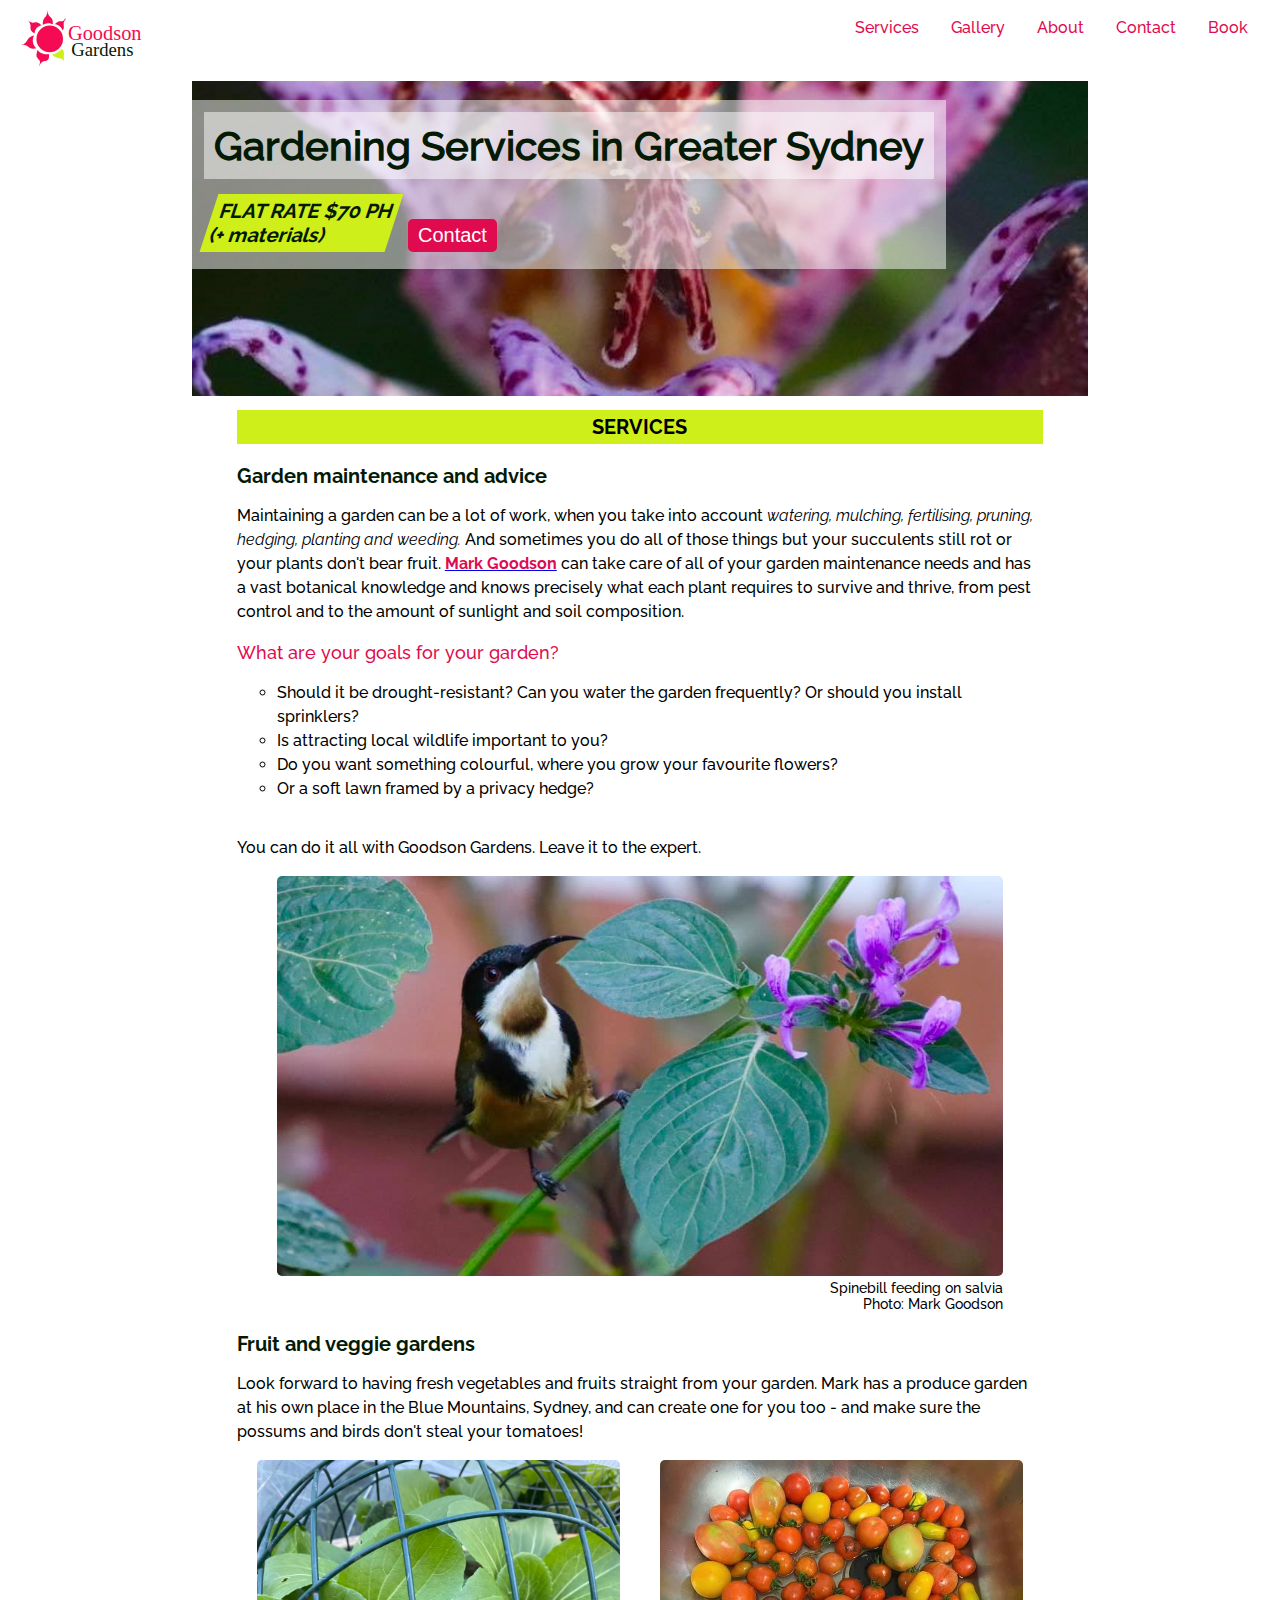
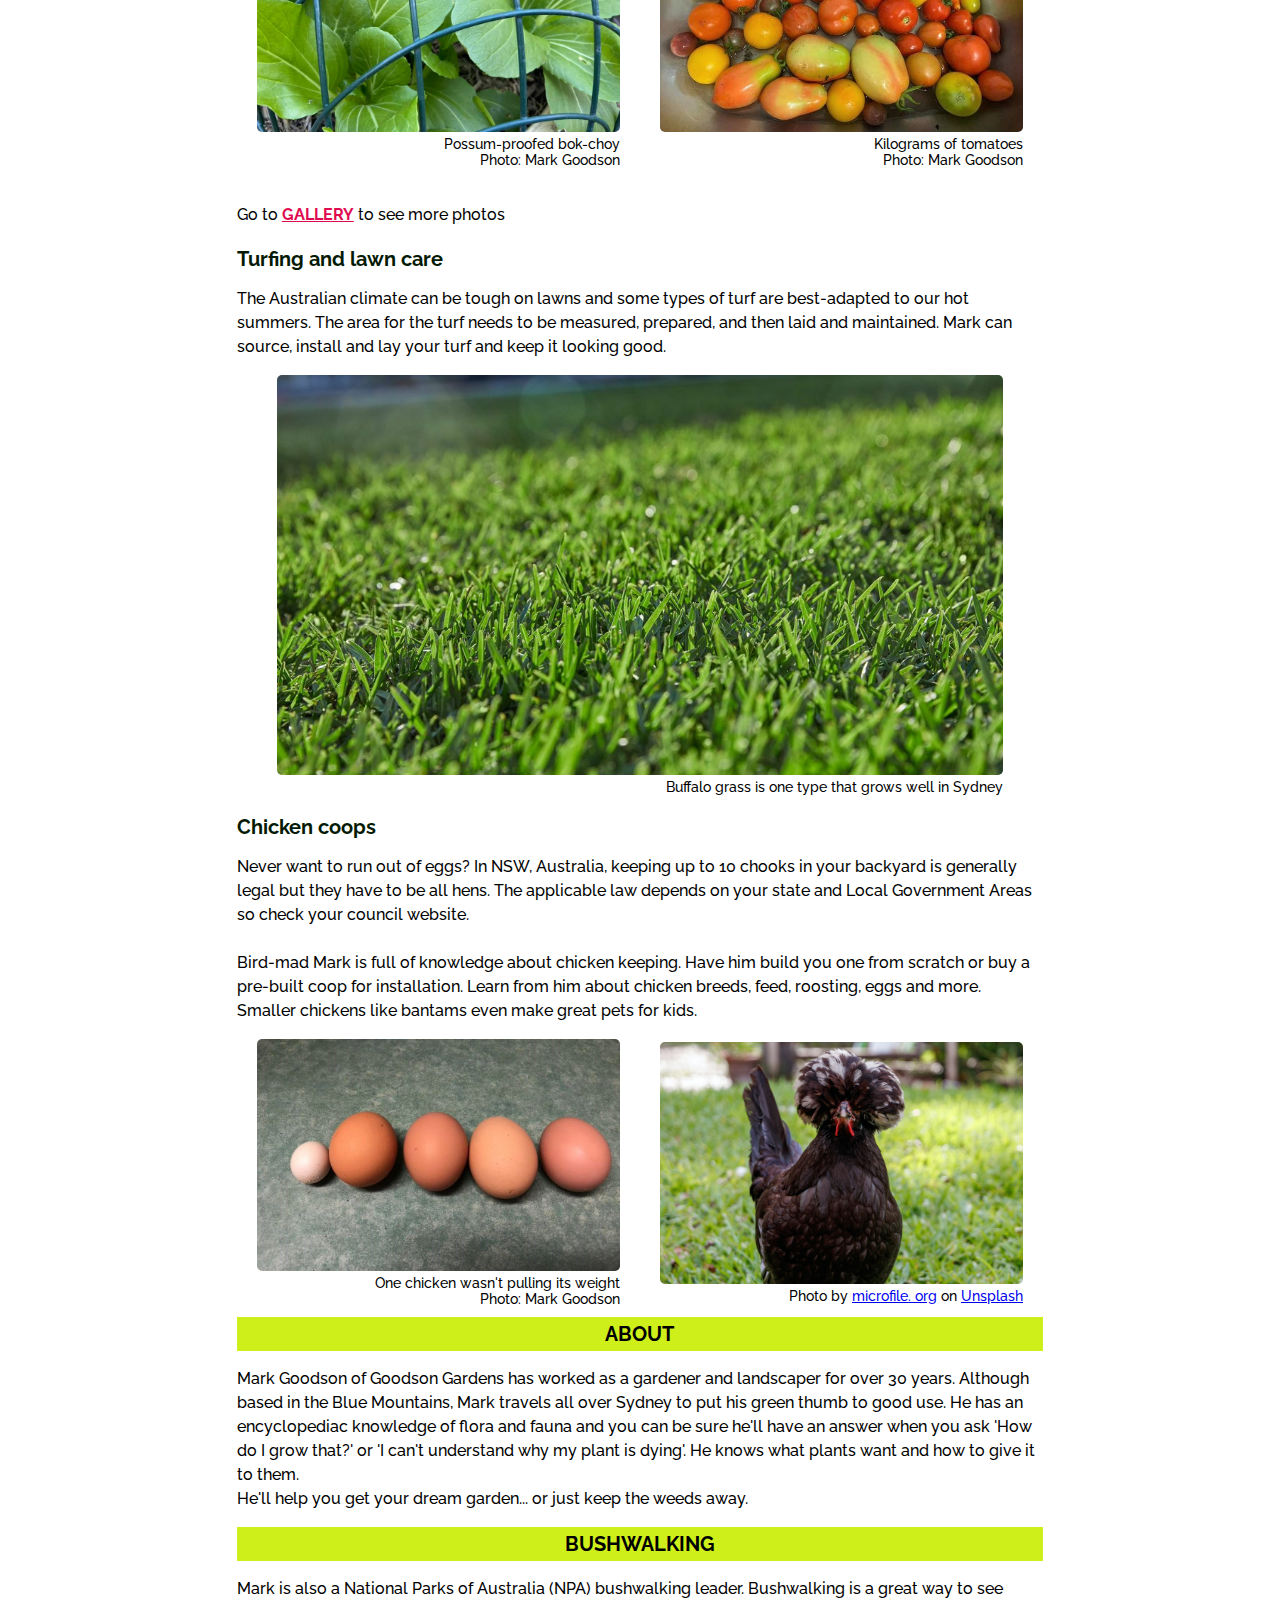
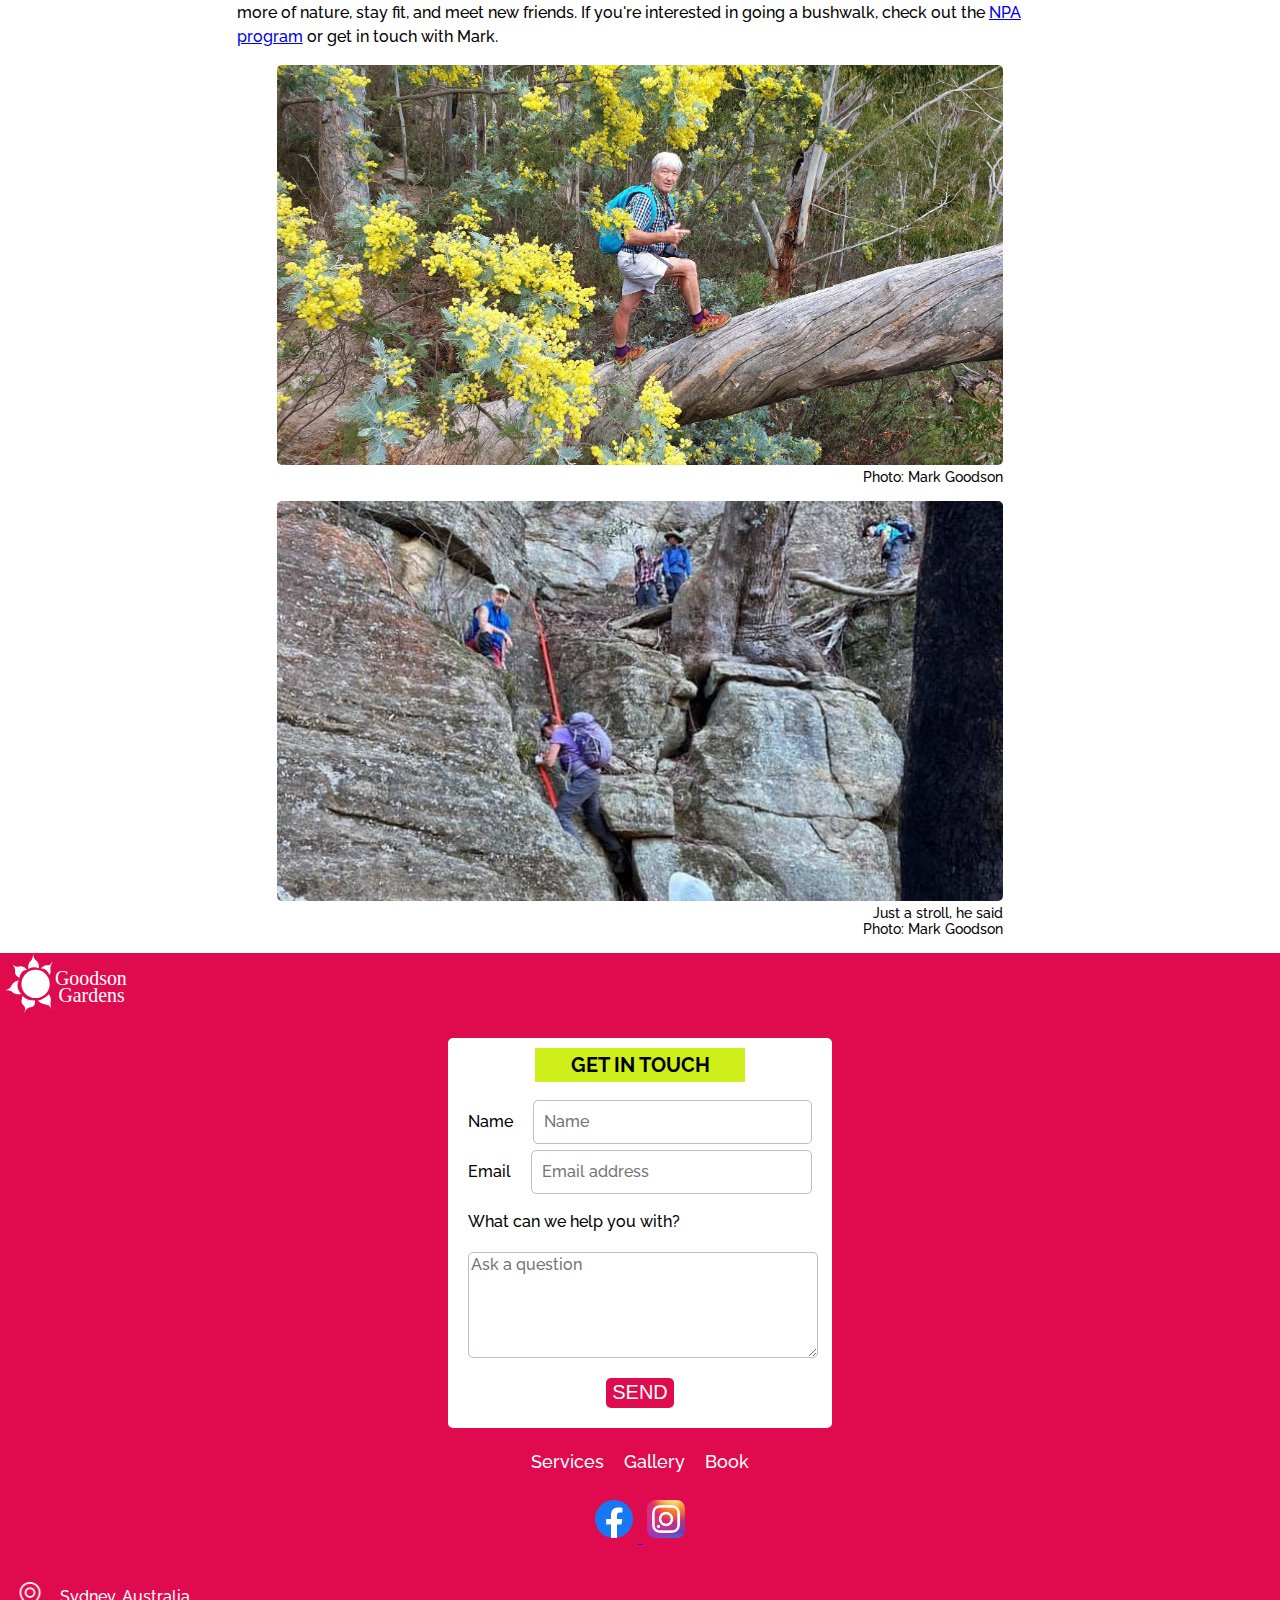
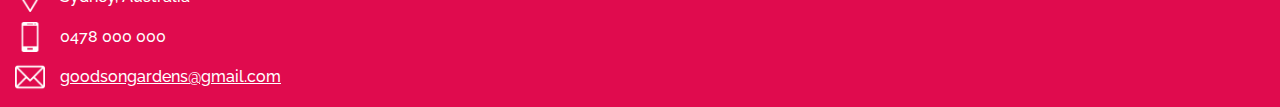
<file: index.html>
<!DOCTYPE html>
<html lang="en">

<head>
  <meta charset="UTF-8" />
  <meta name="viewport" content="width=device-width, initial-scale=1.0" />

  <!-- Stylesheet -->
  <link rel="stylesheet" href="./styles.css" />
  <title>Goodson Gardens - Mark Goodson</title>

  <!-- Script -->
  <script src="./index.js" defer></script>

  <!-- -- jQuery -- -->
  <script src="https://code.jquery.com/jquery-3.6.0.slim.min.js"
    integrity="sha256-u7e5khyithlIdTpu22PHhENmPcRdFiHRjhAuHcs05RI=" crossorigin="anonymous"></script>
</head>

<body>
  <nav class="navbar">
    <a class="nav-brand-link" href="./index.html">
      <img src="./assets/logo/logo.svg" alt="Goodson Gardens logo - pink waratah flower" class="logo" />
    </a>
    <div class="navbar-desktop">
      <ul class="navbar-list">
        <li class="nav-item">
          <a class="nav-link" href="#services">Services</a>
        </li>
        <li class="nav-item">
          <a class="nav-link" href="./gallery/gallery.html">Gallery</a>
        </li>
        <li class="nav-item">
          <a class="nav-link" href="#about">About</a>
        </li>
        <li class="nav-item">
          <a class="nav-link" href="#contact">Contact</a>
        </li>
        <li class="nav-item">
          <!-- Calendly link widget begin -->
          <link href="https://assets.calendly.com/assets/external/widget.css" rel="stylesheet">
          <script src="https://assets.calendly.com/assets/external/widget.js" type="text/javascript" async></script>
          <a href="" class="nav-link"
            onclick="Calendly.initPopupWidget({url: 'https://calendly.com/ameliagoodson'});return false;">Book</a>
          <!-- Calendly link widget end -->
        </li>
      </ul>
    </div>
    <button class="btn-hamburger">
      <img class="img-hamburger" src="./assets/hamburger-icon-pink.svg" alt="navigation icon">
    </button>
    <div class="navbar-hidden hide">
      <ul class="navbar-list">
        <li class="nav-item">
          <a class="nav-link" href="#services">Services</a>
        </li>
        <li class="nav-item">
          <a class="nav-link" href="./gallery/gallery.html">Gallery</a>
        </li>
        <li class="nav-item">
          <a class="nav-link" href="#about">About</a>
        </li>
        <li class="nav-item">
          <a class="nav-link" href="#contact">Contact</a>
        </li>
        <li class="nav-item">
          <!-- Calendly link widget begin -->
          <link href="https://assets.calendly.com/assets/external/widget.css" rel="stylesheet">
          <script src="https://assets.calendly.com/assets/external/widget.js" type="text/javascript" async></script>
          <a href="" class="nav-link"
            onclick="Calendly.initPopupWidget({url: 'https://calendly.com/ameliagoodson'});return false;">Book</a>
          <!-- Calendly link widget end -->
        </li>
      </ul>
    </div>

  </nav>
  <div class="page-container">
    <section class="jumbotron">
      <div class="jumbotron-img-div">
        <img src="./assets/gallery/carousel/toadflax.jpg" alt="purple toadflax flower" class="jumbotron-img">
        <div class="cta-div">
          <h1 class="cta-title">Gardening Services in Greater Sydney</h1>
          <div class="price-div">
            <h2 class="cta-price">FLAT RATE $70 PH<br>(+ materials)</h2>
          </div>
          <a href="#contact"><button class="cta-btn">Contact</button></a>
        </div>
      </div>
    </section>
    <button class="btn-top">
      <img class="img-icon-up" src="./assets/back-to-top.png" alt="Up arrow">
      <h3>TOP</h3>
    </button>
    <div class="content-container">
      <!-- MAIN CONTENT -->
      <main>
        <div class="services-section" id="services">
          <h2 class="section-header">SERVICES</h2>
          <section class="services-section">
            <h3 class="services-heading">Garden maintenance and advice</h3>
            <p class="services-text">Maintaining a garden can be a lot of work, when you take into account <span
                class="italics">watering,
                mulching,
                fertilising, pruning, hedging,
                planting and weeding.</span> And sometimes you do all of those things but your succulents still rot or
              your
              plants don't bear
              fruit. <a href="#about"><span class="highlight-pink">Mark Goodson</span></a> can take care of all of your
              garden
              maintenance
              needs and has a vast botanical knowledge
              and knows precisely
              what each plant requires to survive and thrive, from pest control and to the amount of sunlight and
              soil composition.
            </p>
          </section>
          <section class="services-section">
            <h3 class="services-subheading">What are your goals for your garden?
            </h3>
            <ul class="list-goals">
              <li class="list-item">Should it be drought-resistant? Can you water the garden frequently? Or
                should you install sprinklers?</li>
              <li class="list-item">Is attracting local wildlife important to you?
              </li>
              <li class="list-item">Do you want something colourful, where you grow your favourite flowers?</li>
              <li class="list-item">Or a soft lawn framed by a privacy hedge?</li>
            </ul><br>
            <p>You can do it all with Goodson Gardens. Leave it to the expert.</p>
            <figure>
              <img class="img-services" src="./assets/gallery/spinebill-salvia.jpg" alt="spinebill bird eating salvia">
              <figcaption>Spinebill feeding on salvia<br>Photo: Mark Goodson</figcaption>
            </figure>
          </section>
          <section class="services-section">
            <h3 class="services-heading">Fruit and veggie gardens</h3>
            <p class="services-text">
              Look forward to having fresh vegetables and fruits straight from your garden. Mark has a produce garden at
              his own place in the Blue Mountains, Sydney, and can create one for you too - and
              make sure the possums and birds don't steal your tomatoes! </p>
            <div class="img-div">
              <figure>
                <img src="./assets/gallery/possum-proofed-bok-choy.jpg" class="img-services"
                  alt="leafy green vegetables protected by cage">
                <figcaption>Possum-proofed bok-choy<br>Photo: Mark Goodson</figcaption>
              </figure>
              <figure>
                <img src="./assets/gallery/tomatoes.jpg" class="img-services"
                  alt="steel sink full of home grown tomatoes">
                <figcaption>Kilograms of tomatoes<br>Photo: Mark Goodson</figcaption>
              </figure>
            </div>
            <br>
            <p>Go to <span><a href="./gallery/gallery.html" class="highlight-pink">GALLERY</a></span> to see more
              photos</p>
          </section>
          <section class="services-section">
            <h3 class="services-heading">Turfing and lawn care</h3>
            <p class="services-text">
              The Australian climate can be tough on lawns and some types of turf are best-adapted to our hot summers.
              The area for the turf needs to be measured, prepared, and then laid and maintained.
              Mark can source, install and lay your turf and keep it looking good.
            </p>
            <figure>
              <img src="./assets/buffalo-grass.jpg" class="img-services" alt="close up of grassy lawn">
              <figcaption>
                Buffalo grass is one type that grows well in Sydney
              </figcaption>
            </figure>

          </section>
          <section class="services-section">
            <h3 class="services-heading">Chicken coops</h3>
            <p class="services-text">Never want to run out of eggs? In NSW, Australia, keeping up to 10 chooks in your
              backyard is generally legal but they have to be all hens. The applicable law depends on your state and
              Local Government Areas so check your council website.
              <br><br>
              Bird-mad Mark is full of knowledge about chicken
              keeping. Have
              him build you one from scratch or buy a pre-built coop for installation. Learn from him about chicken
              breeds, feed, roosting, eggs and more. Smaller chickens like bantams even make great pets for kids.
            </p>
            <div class="img-div">
              <figure>
                <img src="./assets/eggs.jpg" class="img-services" alt="Five eggs in a row, one very small">
                <figcaption>
                  One chicken wasn't pulling its weight<br>Photo: Mark Goodson
                </figcaption>
              </figure>
              <figure>
                <img src="./assets/black-chicken.jpg" class="img-services"
                  alt="black chicken with puffy feathered head">
                <figcaption>Photo by <a
                    href="https://unsplash.com/@microfile?utm_source=unsplash&utm_medium=referral&utm_content=creditCopyText">microfile.
                    org</a> on <a
                    href="https://unsplash.com/s/photos/chickens-bantams?utm_source=unsplash&utm_medium=referral&utm_content=creditCopyText">Unsplash</a>
                </figcaption>
              </figure>
            </div>
          </section>
          <section class="services-section">
            <div class="section-header" id="about">ABOUT</div>
            <div class="section-text">
              <p>Mark Goodson of Goodson Gardens has worked as a gardener and landscaper for over 30 years. Although
                based
                in
                the Blue Mountains, Mark travels all over Sydney to put his green thumb to good use. He has an
                encyclopediac knowledge of flora and fauna and you can be sure he'll have an answer when you ask 'How
                do I
                grow that?' or 'I can't understand why my plant is dying'. He knows what plants want and how to give
                it to
                them.
                <br>He'll
                help you get your dream garden... or just keep the weeds away.
              </p>
            </div>
          </section>
          <section class="services-section">
            <div class="section-header">BUSHWALKING</div>
            <p>Mark is also a National Parks of Australia (NPA) bushwalking leader. Bushwalking is a great way to see
              more
              of nature, stay fit, and meet new friends.
              If you're interested in going a
              bushwalk, check out the
              <span>
                <a href="http://bushwalk.npansw.org.au/program-listing">NPA program</a>
                or get in touch with Mark.
              </span>
            <figure>
              <img class="img-services" src="./assets/markgoodsonwattle.jpg"
                alt="Man on thick fallen tree, surrounded by wattle">
              <figcaption>Photo: Mark Goodson</figcaption>
            </figure>
            <figure>
              <img class="img-services" src="./assets/bushwalking2.jpg" alt="People climbing up large rock face">
              <figcaption>Just a stroll, he said<br>Photo: Mark Goodson</figcaption>
            </figure>
            </p>
          </section>
        </div>
      </main>
    </div>
  </div>
  <!-- Start of footer -->
  <div class="footer-container">
    <footer>
      <a class="nav-brand-link" href="./index.html">
        <img src="./assets/logo/logo-white.svg" alt="Goodson Gardens logo - white waratah flower" class="logo" />
      </a>
      <section class="contact-section" id="contact">
        <h2 class="contact-header">GET IN TOUCH</h2>
        <form action="https://formspree.io/xeqrdgyw" method="POST" class="contact-form">
          <label for="name">
            Name
            <input type="text" name="name" id="name" placeholder="Name" />
          </label>
          <label for="email">
            Email
            <input type="email" name="_replyto" id="email" placeholder="Email address" />
          </label>
          <div class="message-div">
            <label for="message">
              What can we help you with?
            </label>
            <textarea name="message" id="message" placeholder="Ask a question"></textarea>
          </div>
          <button type="submit" class="button-contact">SEND</button>
        </form>
      </section>
      <ul class="footer-links">
        <li><a href="#services">Services</a></li>
        <li><a href="./gallery/gallery.html">Gallery</a></li>
        <li>
          <!-- Calendly link widget begin -->
          <link href="https://assets.calendly.com/assets/external/widget.css" rel="stylesheet">
          <script src="https://assets.calendly.com/assets/external/widget.js" type="text/javascript" async></script>
          <a href=""
            onclick="Calendly.initPopupWidget({url: 'https://calendly.com/ameliagoodson'});return false;">Book</a>
          <!-- Calendly link widget end -->
        </li>
      </ul>
      <section class="footer-subcontent">
        <div class="social-icons">
          <a href="https://www.facebook.com/mark.natureboy6">
            <img src="./assets/gallery/facebook-logo.png" alt="Facebook logo">
          </a>
          <a href="#">
            <img src="./assets/gallery/instagram-logo.png" alt="Instagram logo">
          </a>
        </div>
        <div class="footer-contact">
          <div>
            <img src="./assets/icon-location.png" alt="Location icon">
            <p>Sydney, Australia</p>
          </div>
          <div>
            <img src="./assets/icon-phone.png" alt="Mobile phone icon">
            <p>0478 000 000</p>
          </div>
          <div>
            <img src="./assets/icon-email.png" alt="Email envelope icon">
            <a href="mailto:emailaddress@gmail.com">goodsongardens@gmail.com</a>
          </div>
        </div>
      </section>
    </footer>
  </div>
  <!-- End of footer -->

</body>

</html>
</file>
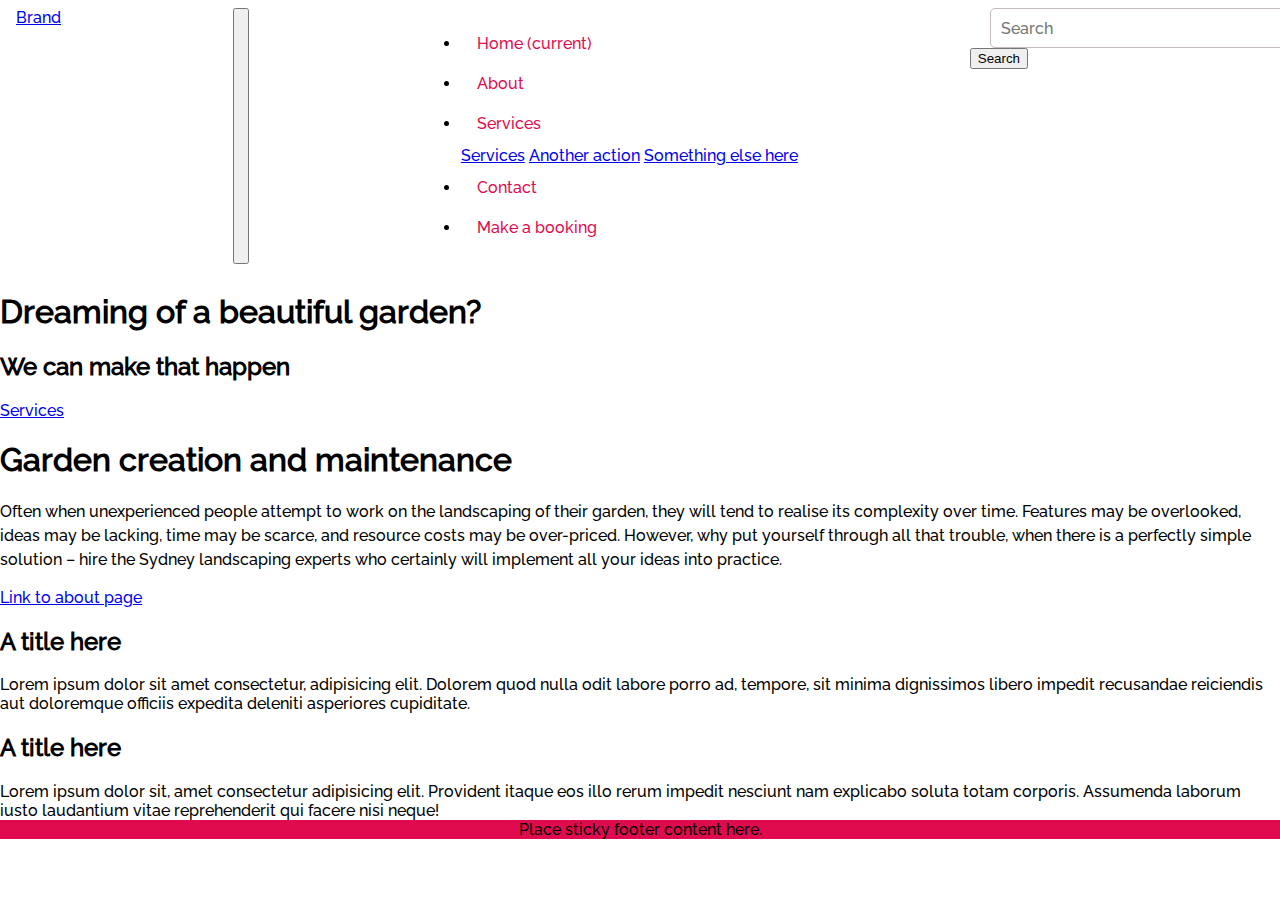
<file: views/index.html>
<!DOCTYPE html>
<html lang="en">
  <head>
    <meta charset="UTF-8" />
    <meta name="viewport" content="width=device-width, initial-scale=1.0" />
    <!-- Bootstrap -->
    <link
      rel="stylesheet"
      href="https://stackpath.bootstrapcdn.com/bootstrap/4.5.1/css/bootstrap.min.css"
      integrity="sha384-VCmXjywReHh4PwowAiWNagnWcLhlEJLA5buUprzK8rxFgeH0kww/aWY76TfkUoSX"
      crossorigin="anonymous"
    />
    <script
      src="https://code.jquery.com/jquery-3.5.1.slim.min.js"
      integrity="sha384-DfXdz2htPH0lsSSs5nCTpuj/zy4C+OGpamoFVy38MVBnE+IbbVYUew+OrCXaRkfj"
      crossorigin="anonymous"
    ></script>
    <script
      src="https://cdn.jsdelivr.net/npm/popper.js@1.16.1/dist/umd/popper.min.js"
      integrity="sha384-9/reFTGAW83EW2RDu2S0VKaIzap3H66lZH81PoYlFhbGU+6BZp6G7niu735Sk7lN"
      crossorigin="anonymous"
    ></script>
    <script
      src="https://stackpath.bootstrapcdn.com/bootstrap/4.5.1/js/bootstrap.min.js"
      integrity="sha384-XEerZL0cuoUbHE4nZReLT7nx9gQrQreJekYhJD9WNWhH8nEW+0c5qq7aIo2Wl30J"
      crossorigin="anonymous"
    ></script>
    <!-- My style sheet -->
    <link rel="stylesheet" href="/styles.css" />
    <title>Document</title>
  </head>
  <body>
    <!-- Navigation Bar -->
    <nav class="navbar navbar-expand-lg">
      <a class="navbar-brand" href="#">Brand</a>
      <button
        class="navbar-toggler"
        type="button"
        data-toggle="collapse"
        data-target="#navbarNavDropdown"
        aria-controls="navbarNavDropdown"
        aria-expanded="false"
        aria-label="Toggle navigation"
      >
        <span class="navbar-toggler-icon"></span>
      </button>
      <div class="collapse navbar-collapse" id="navbarNavDropdown">
        <ul class="navbar-nav">
          <li class="nav-item active">
            <a class="nav-link" href="#"
              >Home <span class="sr-only">(current)</span></a
            >
          </li>
          <li class="nav-item">
            <a class="nav-link" href="#">About</a>
          </li>
          <li class="nav-item dropdown">
            <a
              class="nav-link dropdown-toggle"
              href="#"
              id="navbarDropdownMenuLink"
              role="button"
              data-toggle="dropdown"
              aria-haspopup="true"
              aria-expanded="false"
            >
              Services
            </a>
            <div class="dropdown-menu" aria-labelledby="navbarDropdownMenuLink">
              <a class="dropdown-item" href="../views/Services/services.html"
                >Services</a
              >
              <a class="dropdown-item" href="../views/About/about.html"
                >Another action</a
              >
              <a class="dropdown-item" href="#">Something else here</a>
            </div>
          </li>
          <li class="nav-item">
            <a class="nav-link" href="">Contact</a>
          </li>
          <li class="nav-item">
            <a class="nav-link" href="">Make a booking</a>
          </li>
        </ul>
      </div>
      <form class="form-inline">
        <input
          class="form-control mr-sm-2"
          type="search"
          placeholder="Search"
          aria-label="Search"
        />
        <button class="btn btn-outline-success my-2 my-sm-0" type="submit">
          Search
        </button>
      </form>
    </nav>
    <!-- End of Navigation Bar -->
    <div class="jumbotron">
      <div class="jumbotron-text-container">
        <h1 class="home-title">Dreaming of a beautiful garden?</h1>
        <h2 class="home-subtitle">We can make that happen</h2>
        <a class="btn btn-home" href="./Services/services.html" role="button"
          >Services</a
        >
      </div>
    </div>

    <!-- Start of content -->
    <div class="container">
      <div class="row">
        <div class="card-home">
          <h1>Garden creation and maintenance</h1>
          <p>
            Often when unexperienced people attempt to work on the landscaping
            of their garden, they will tend to realise its complexity over time.
            Features may be overlooked, ideas may be lacking, time may be
            scarce, and resource costs may be over-priced. However, why put
            yourself through all that trouble, when there is a perfectly simple
            solution – hire the Sydney landscaping experts who certainly will
            implement all your ideas into practice.
          </p>
          <a href="./About/about.html">Link to about page</a>
        </div>
      </div>
      <div class="row">
        <div class="col col1">
          <div class="card-home">
            <h2>A title here</h2>
            Lorem ipsum dolor sit amet consectetur, adipisicing elit. Dolorem
            quod nulla odit labore porro ad, tempore, sit minima dignissimos
            libero impedit recusandae reiciendis aut doloremque officiis
            expedita deleniti asperiores cupiditate.
          </div>
        </div>
        <div class="col col2">
          <div class="card-home">
            <h2>A title here</h2>
            Lorem ipsum dolor sit, amet consectetur adipisicing elit. Provident
            itaque eos illo rerum impedit nesciunt nam explicabo soluta totam
            corporis. Assumenda laborum iusto laudantium vitae reprehenderit qui
            facere nisi neque!
          </div>
        </div>
      </div>
      <!-- </div> -->
    </div>
    <footer class="footer">
      <div class="container">
        <span class="text-muted">Place sticky footer content here.</span>
      </div>
    </footer>
  </body>
</html>
<div></div>
</file>
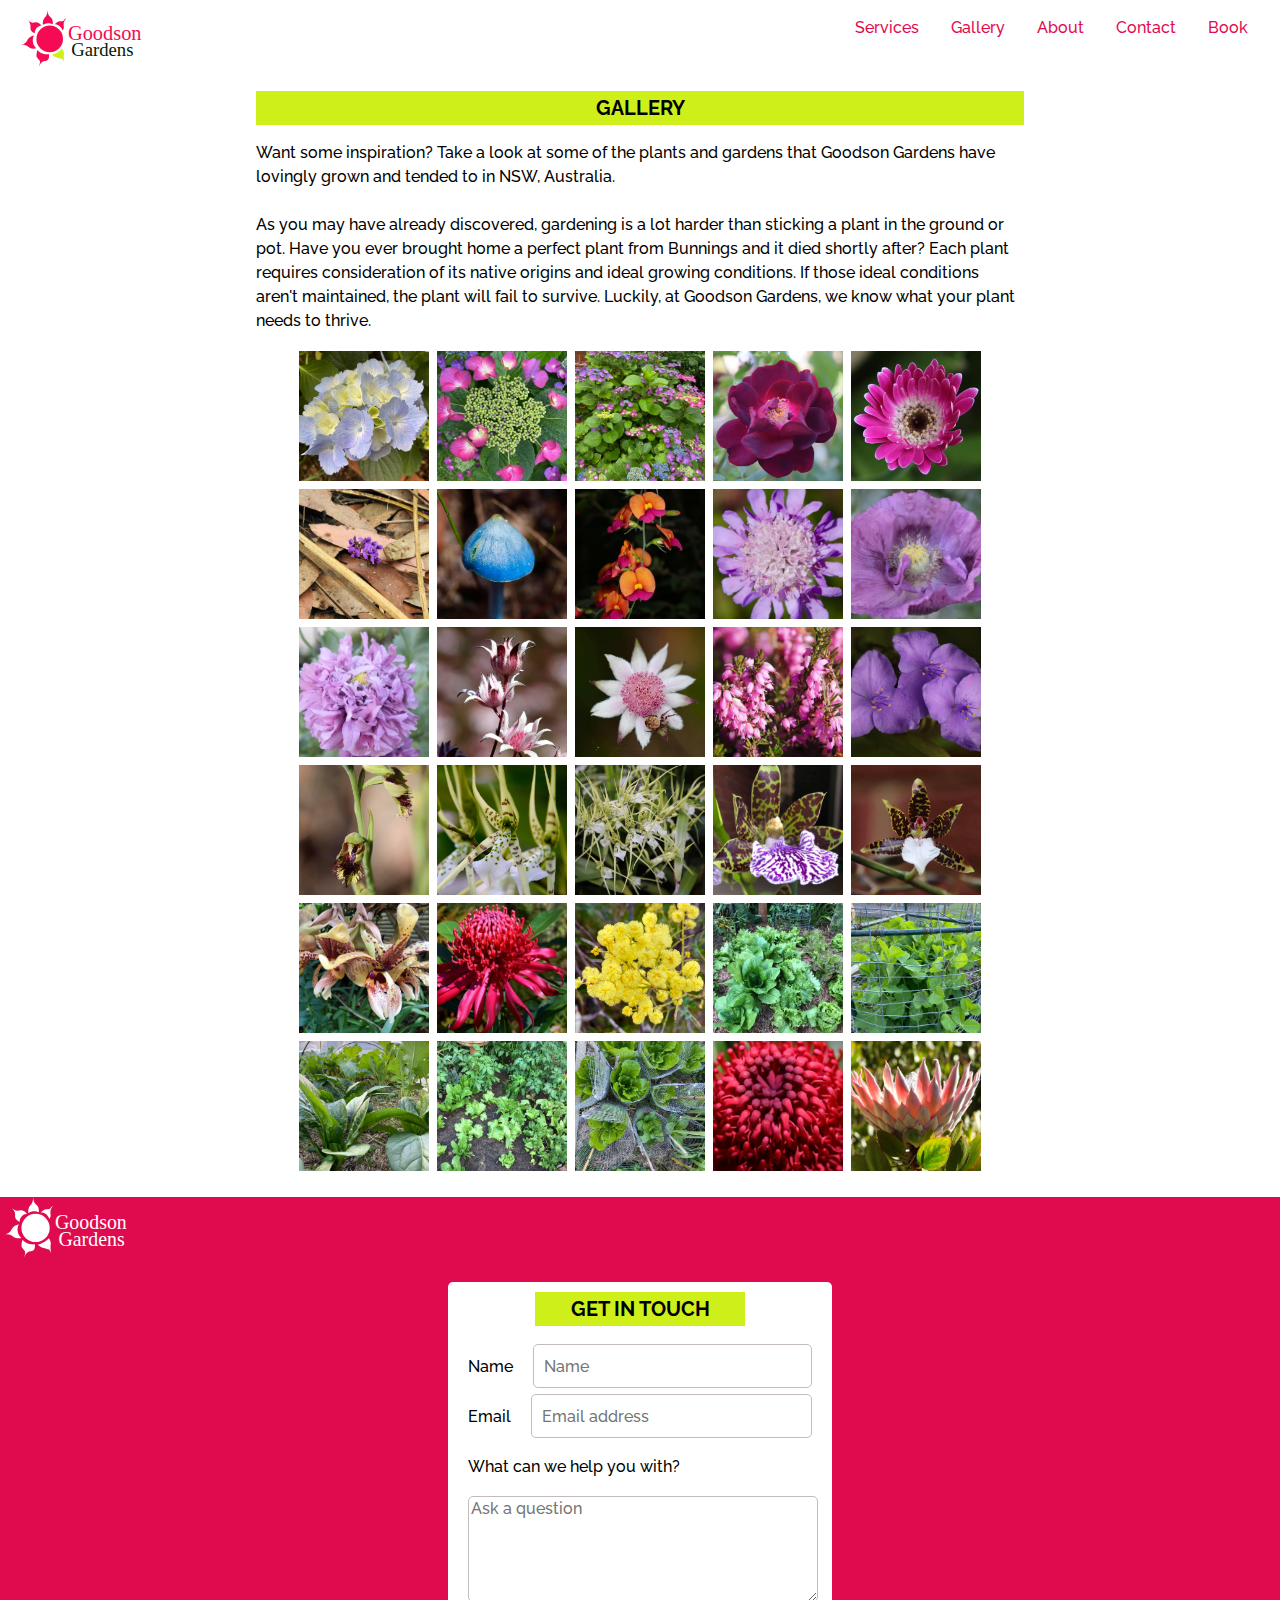
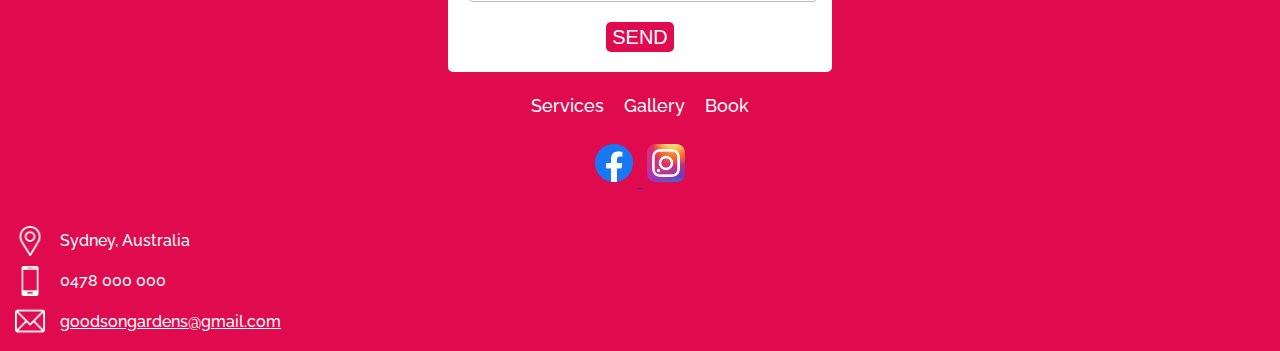
<file: gallery/gallery.html>
<!DOCTYPE html>
<html lang="en">

<head>
  <meta charset="UTF-8" />
  <meta name="viewport" content="width=device-width, initial-scale=1.0" />
  <title>Goodson Gardens - Gallery</title>

  <!-- Stylesheets -->
  <link rel="stylesheet" href="../styles.css">
  <link rel="stylesheet" href="./gallery.css">

  <!-- jQuery -->
  <script src="https://cdnjs.cloudflare.com/ajax/libs/jquery/3.6.0/jquery.min.js"
    integrity="sha512-894YE6QWD5I59HgZOGReFYm4dnWc1Qt5NtvYSaNcOP+u1T9qYdvdihz0PPSiiqn/+/3e7Jo4EaG7TubfWGUrMQ=="
    crossorigin="anonymous" referrerpolicy="no-referrer"></script>
</head>

<body>
  <!-- Navigation Bar -->
  <nav class="navbar">
    <a class="nav-brand-link" href="../index.html">
      <img src="../assets/logo/logo.svg" alt="Goodson Gardens logo - pink waratah flower" class="logo" />
    </a>
    <div class="navbar-desktop">
      <ul class="navbar-list">
        <li class="nav-item">
          <a class="nav-link" href="../index.html#services">Services</a>
        </li>
        <li class="nav-item">
          <a class="nav-link" href="./gallery.html">Gallery</a>
        </li>
        <li class="nav-item">
          <a class="nav-link" href="../index.html#about">About</a>
        </li>
        <li class="nav-item">
          <a class="nav-link" href="../index.html#contact">Contact</a>
        </li>
        <li class="nav-item">
          <!-- Calendly link widget begin -->
          <link href="https://assets.calendly.com/assets/external/widget.css" rel="stylesheet">
          <script src="https://assets.calendly.com/assets/external/widget.js" type="text/javascript" async></script>
          <a href="" class="nav-link"
            onclick="Calendly.initPopupWidget({url: 'https://calendly.com/ameliagoodson'});return false;">Book</a>
          <!-- Calendly link widget end -->
        </li>
      </ul>
    </div>
    <button class="btn-hamburger">
      <img class="img-hamburger" src="../assets/hamburger-icon-pink.svg" alt="navigation icon">
    </button>
    <div class="navbar-hidden hide">
      <ul class="navbar-list">
        <li class="nav-item">
          <a class="nav-link" href="../index.html#services">Services</a>
        </li>
        <li class="nav-item">
          <a class="nav-link" href="./gallery.html">Gallery</a>
        </li>
        <li class="nav-item">
          <a class="nav-link" href="../index.html#about">About</a>
        </li>
        <li class="nav-item">
          <a class="nav-link" href="../index.html#contact">Contact</a>
        </li>
        <li class="nav-item">
          <!-- Calendly link widget begin -->
          <link href="https://assets.calendly.com/assets/external/widget.css" rel="stylesheet">
          <script src="https://assets.calendly.com/assets/external/widget.js" type="text/javascript" async></script>
          <a href="" class="nav-link"
            onclick="Calendly.initPopupWidget({url: 'https://calendly.com/ameliagoodson'});return false;">Book</a>
          <!-- Calendly link widget end -->
        </li>
      </ul>
    </div>
  </nav>
  <button class="btn-top">
    <img class="img-icon-up" src="../assets/back-to-top.png" alt="Up arrow">
    <h3>TOP</h3>
  </button>
  <!-- MAIN CONTENT -->
  <main class="main-container">
    <section class="gallery-section">
      <h1 class="section-header">GALLERY</h1>
      <p>Want some inspiration? Take a look at some of the plants and gardens that Goodson Gardens have lovingly grown
        and tended to in NSW, Australia.<br><br>
        As you may have already discovered, gardening is a lot harder than sticking
        a plant in the ground or pot. Have you ever brought home a perfect plant from Bunnings and it died shortly
        after? Each plant requires consideration of its native origins and ideal growing conditions. If those ideal
        conditions aren't maintained, the plant will fail to survive. Luckily, at Goodson Gardens, we know what your
        plant needs to thrive.
      </p>
      <div id="div-gallery" class="div-gallery">
        <img src="../assets/gallery/hydrangea3.jpg" class="img-gallery" alt="Hydrangea flower">
        <img src="../assets/gallery/hydrangea.jpg" class="img-gallery" alt="Hydrangea flowers">
        <img src="../assets/gallery/hydrangea-bush2.jpg" class="img-gallery" alt="Hydrangea bush">
        <img src="../assets/gallery/rose.jpg" class="img-gallery" alt="Deep red rose">
        <img src="../assets/gallery/gerbera.jpg" class="img-gallery" alt="Gerbera">
        <img src="../assets/gallery/purple-tiny-flowers.jpg" class="img-gallery"
          alt="Tiny purple orchids emerging from undergrowth">
        <img src="../assets/gallery/blue-entoloma.jpg" class="img-gallery" alt="Bright turquoise blue entoloma fungi">
        <img src="../assets/gallery/chorizema-cordatum.jpg" class="img-gallery"
          alt="Chorizema cordatum or Heart-leaf flame pea flower">
        <img src="../assets/gallery/butterfly-blue-scabiosa.jpg" class="img-gallery" alt="Butterfly blue scabiosa">
        <img src="../assets/gallery/poppy2.jpg" class="img-gallery" alt="Purple oriental poppy">
        <img src="../assets/gallery/poppy3.jpg" class="img-gallery" alt="Purple oriental poppy with shredded petals ">
        <img src="../assets/gallery/pink-flannel-flower.jpg" class="img-gallery"
          alt="Pink flannel flowers only appear the summer after a large fire">
        <img src="../assets/gallery/pink-flannel-flower-spider.jpg" class="img-gallery"
          alt="Pink flannel flower with spider">
        <img src="../assets/gallery/erica-cinerea-pink-ice.jpg" class="img-gallery"
          alt="Erica cinerea also known as Pink ice">
        <img src="../assets/gallery/tradescantia-wandering jew.jpg" class="img-gallery"
          alt="Tradescantia sometimes known as wandering jew">
        <img src="../assets/gallery/calochilus-robertsonii-bearded-orchid.jpg" class="img-gallery"
          alt="Bearded orchid, or Calochilus robertsonii">
        <img src="../assets/gallery/orchid-spider-closeup.jpg" class="img-gallery" alt="Spider orchid close up">
        <img src="../assets/gallery/orchid-spider.jpg" class="img-gallery" alt="Spider orchid">
        <img src="../assets/gallery/orchid.jpg" class="img-gallery"
          alt="Mark Goodson found this orchid in junk heap and nursed it back to health">
        <img src="../assets/gallery/leopard-orchid.jpg" class="img-gallery" alt="Leopard orchid ">
        <img src="../assets/gallery/vanilla-orchid.jpg" class="img-gallery "
          alt="Vanilla orchids produce a magnificent fragrance">
        <img src="../assets/gallery/waratah3.jpg" class="img-gallery" alt="Waratah red flower">
        <img src="../assets/gallery/wattle-acacia-terminalis.jpg" class="img-gallery" alt="Wattle, acacia terminalis">
        <img src="../assets/gallery/lettuces-5wks.jpg" class="img-gallery" alt="Lettuce five weeks after planting">
        <img src="../assets/gallery/snow-peas.jpg" class="img-gallery" alt="Snow peas growing">
        <img src="../assets/gallery/spinach-purplebroccoli-silverbeets.jpg"
          alt="Spinach, purple brocolli and silverbeets growing well" class="img-gallery ">
        <img src="../assets/gallery/veggiegardenpart.jpg" class="img-gallery" alt="Herbs going gangbusters!">
        <img src="../assets/gallery/chinesecabbage-andbokchoy.jpg" class="img-gallery"
          alt="Chinese cabbage and bok choy in garden">
        <img src="../assets/gallery/waratah-close.jpg" class="img-gallery"
          alt="A red waratah flower native to NSW, Australia">
        <img src="../assets/gallery/protea.jpg" class="img-gallery" alt="Glorius king protea">
      </div>
    </section>
  </main>

  <!-- Start of footer -->
  <div class="footer-container">
    <footer>
      <a class="nav-brand-link" href="/index.html">
        <img src="../assets/logo/logo-white.svg" alt="Goodson Gardens logo - white waratah flower" class="logo" />
      </a>
      <section class="contact-section" id="contact">
        <h3 class="contact-header">GET IN TOUCH</h3>
        <form action="https://formspree.io/xeqrdgyw" method="POST" class="contact-form">
          <label for="name">
            Name
            <input type="text" name="name" id="name" placeholder="Name" />
          </label>
          <label for="email">
            Email
            <input type="email" name="_replyto" id="email" placeholder="Email address" />
          </label>
          <div class="message-div">
            <label for="message">
              What can we help you with?
            </label>
            <textarea name="message" id="message" placeholder="Ask a question"></textarea>
          </div>
          <button type="submit" class="button-contact">SEND</button>
        </form>
      </section>
      <ul class="footer-links">
        <li><a href="../index.html#services">Services</a></li>
        <li><a href="./gallery.html"> Gallery</a></li>
        <li>
          <!-- Calendly link widget begin -->
          <link href="https://assets.calendly.com/assets/external/widget.css" rel="stylesheet">
          <script src="https://assets.calendly.com/assets/external/widget.js" type="text/javascript" async></script>
          <a href=""
            onclick="Calendly.initPopupWidget({url: 'https://calendly.com/ameliagoodson'});return false;">Book</a>
          <!-- Calendly link widget end -->
        </li>
      </ul>
      <section class="footer-subcontent">
        <div class="social-icons">
          <a href="https://www.facebook.com/mark.natureboy6">
            <img src="../assets/gallery/facebook-logo.png" alt="Facebook logo">
          </a>
          <a href="#">
            <img src="../assets/gallery/instagram-logo.png" alt="Instagram logo">
          </a>
        </div>
        <div class="footer-contact">
          <div>
            <img src="../assets/icon-location.png" alt="Location icon">
            <p>Sydney, Australia</p>
          </div>
          <div>
            <img src="../assets/icon-phone.png" alt="Mobile phone icon">
            <p>0478 000 000</p>
          </div>
          <div>
            <img src="../assets/icon-email.png" alt="Email envelope icon">
            <a href="mailto:emailaddress@gmail.com">goodsongardens@gmail.com</a>
          </div>
        </div>
      </section>
    </footer>
  </div>
  <!-- End of footer -->

  <script src="./gallery.js"></script>
  <script src="../index.js"></script>
</body>

</html>
</file>
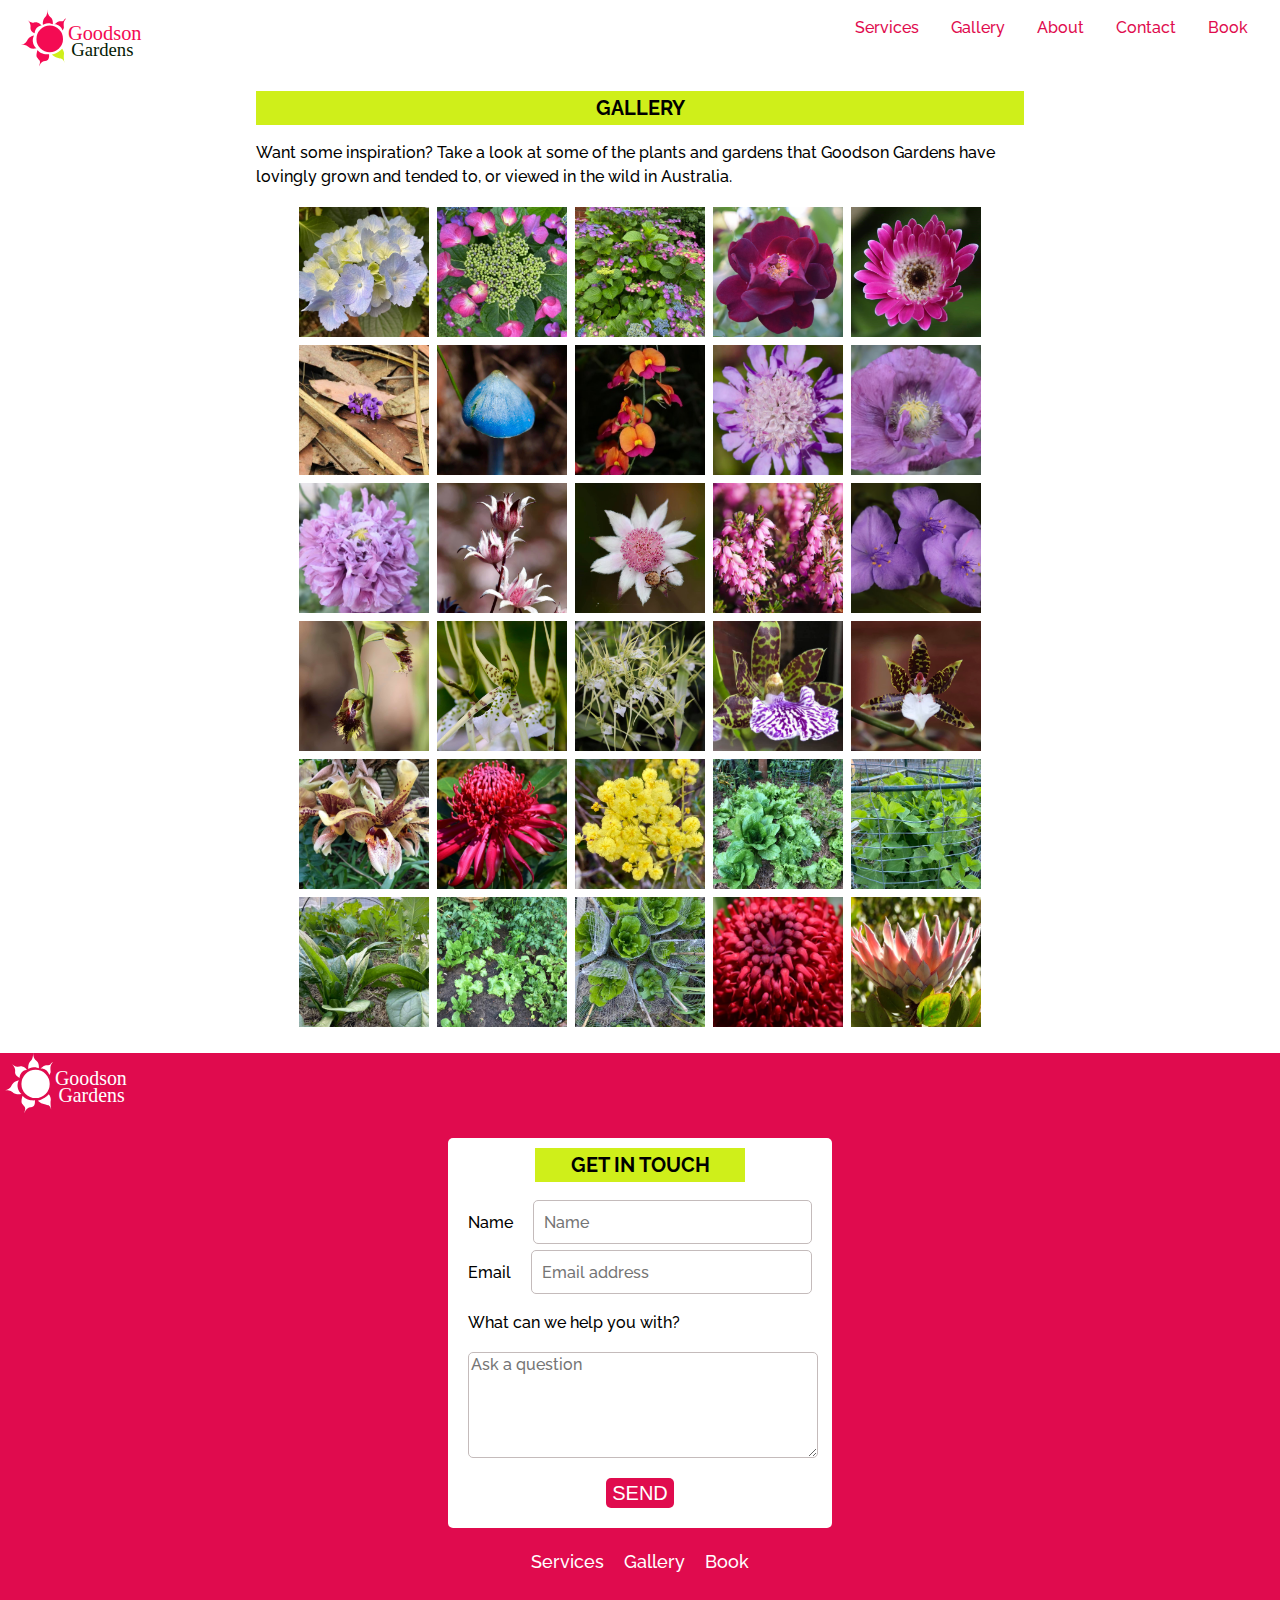
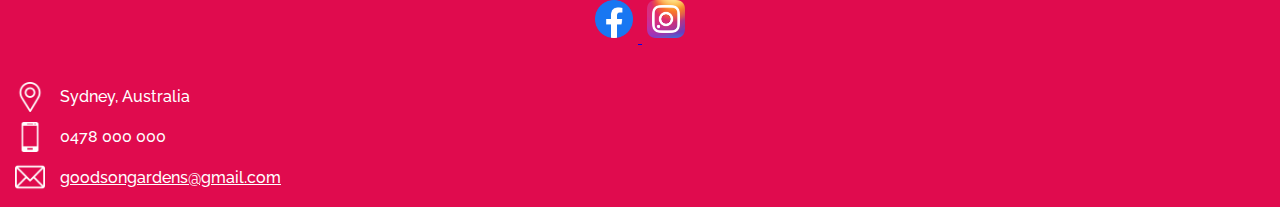
<file: views/Gallery/gallery.html>
<!DOCTYPE html>
<html lang="en">

<head>
  <meta charset="UTF-8" />
  <meta name="viewport" content="width=device-width, initial-scale=1.0" />
  <title>Goodson Gardens - Gallery</title>

  <!-- Stylesheets -->
  <link rel="stylesheet" href="../../styles.css">
  <link rel="stylesheet" href="gallery.css">

  <!-- jQuery -->
  <script src="https://cdnjs.cloudflare.com/ajax/libs/jquery/3.6.0/jquery.min.js"
    integrity="sha512-894YE6QWD5I59HgZOGReFYm4dnWc1Qt5NtvYSaNcOP+u1T9qYdvdihz0PPSiiqn/+/3e7Jo4EaG7TubfWGUrMQ=="
    crossorigin="anonymous" referrerpolicy="no-referrer"></script>
</head>

<body>
  <!-- Navigation Bar -->
  <nav class="navbar">
    <a class="nav-brand-link" href="../../index.html">
      <img src="../../assets/logo/logo.svg" alt="pink waratah flower logo" class="logo" />
    </a>
    <div class="navbar-desktop">
      <ul class="navbar-list">
        <li class="nav-item">
          <a class="nav-link" href="#services">Services</a>
        </li>
        <li class="nav-item">
          <a class="nav-link" href="./views/Gallery/gallery.html">Gallery</a>
        </li>
        <li class="nav-item">
          <a class="nav-link" href="#about">About</a>
        </li>
        <li class="nav-item">
          <a class="nav-link" href="#contact">Contact</a>
        </li>
        <li class="nav-item">
          <!-- Calendly link widget begin -->
          <link href="https://assets.calendly.com/assets/external/widget.css" rel="stylesheet">
          <script src="https://assets.calendly.com/assets/external/widget.js" type="text/javascript" async></script>
          <a href="" class="nav-link"
            onclick="Calendly.initPopupWidget({url: 'https://calendly.com/ameliagoodson'});return false;">Book</a>
          <!-- Calendly link widget end -->
        </li>
      </ul>
    </div>
    <button class="btn-hamburger">
      <img class="img-hamburger" src="../../assets/hamburger-icon-pink.svg" alt="navigation icon">
    </button>
    <div class="navbar-hidden hide">
      <ul class="navbar-list">
        <li class="nav-item">
          <a class="nav-link" href="/index.html#services">Services</a>
        </li>
        <li class="nav-item">
          <a class="nav-link" href="./views/Gallery/gallery.html">Gallery</a>
        </li>
        <li class="nav-item">
          <a class="nav-link" href="/index.html#about">About</a>
        </li>
        <li class="nav-item">
          <a class="nav-link" href="/index.html#contact">Contact</a>
        </li>
        <li class="nav-item">
          <!-- Calendly link widget begin -->
          <link href="https://assets.calendly.com/assets/external/widget.css" rel="stylesheet">
          <script src="https://assets.calendly.com/assets/external/widget.js" type="text/javascript" async></script>
          <a href="" class="nav-link"
            onclick="Calendly.initPopupWidget({url: 'https://calendly.com/ameliagoodson'});return false;">Book</a>
          <!-- Calendly link widget end -->
        </li>
      </ul>
    </div>
  </nav>
  <!-- MAIN CONTENT -->
  <main class="main-container">
    <section class="gallery-section">
      <h2 class="section-header">GALLERY</h2>
      <p>Want some inspiration? Take a look at some of the plants and gardens that Goodson Gardens have lovingly grown
        and tended to, or viewed in the wild in Australia.
      </p>
      <div id="div-gallery" class="div-gallery">
        <img src="../../assets/gallery/hydrangea3.jpg" class="img-gallery" alt="hydrangea flower">
        <img src="../../assets/gallery/hydrangea.jpg" class="img-gallery" alt="hydrangea flowers">
        <img src="../../assets/gallery/hydrangea-bush2.jpg" class="img-gallery" alt="hydrangea bush">
        <img src="../../assets/gallery/rose.jpg" class="img-gallery" alt="deep red rose">
        <img src="../../assets/gallery/gerbera.jpg" class="img-gallery" alt="gerbera">
        <img src="../../assets/gallery/purple-tiny-flowers.jpg" class="img-gallery"
          alt="orchid emerging from undergrowth">
        <img src="../../assets/gallery/blue-entoloma.jpg" class="img-gallery" alt="blue entoloma fungi">
        <img src="../../assets/gallery/chorizema-cordatum.jpg" class="img-gallery" alt="chorizema cordatum">
        <img src="../../assets/gallery/butterfly-blue-scabiosa.jpg" class="img-gallery" alt="butterfly blue scabiosa">
        <img src="../../assets/gallery/poppy2.jpg" class="img-gallery" alt="oriental poppy">
        <img src="../../assets/gallery/poppy3.jpg" class="img-gallery" alt="oriental poppy">
        <img src="../../assets/gallery/pink-flannel-flower.jpg" class="img-gallery" alt="pink flannel flower">
        <img src="../../assets/gallery/pink-flannel-flower-spider.jpg" class="img-gallery" alt="pink flannel flower">
        <img src="../../assets/gallery/erica-cinerea-pink-ice.jpg" class="img-gallery" alt="erica cinerea pink ice">
        <img src="../../assets/gallery/tradescantia-wandering jew.jpg" class="img-gallery"
          alt="tradescantia wandering jew">
        <img src="../../assets/gallery/calochilus-robertsonii-bearded-orchid.jpg" class="img-gallery"
          alt="bearded orchid">
        <img src="../../assets/gallery/orchid-spider-closeup.jpg" class="img-gallery" alt="spider orchid">
        <img src="../../assets/gallery/orchid-spider.jpg" class="img-gallery" alt="spider orchid">
        <img src="../../assets/gallery/orchid.jpg" class="img-gallery" alt="orchid">
        <img src="../../assets/gallery/leopard-orchid.jpg" class="img-gallery" alt="leopard orchid ">
        <img src="../../assets/gallery/vanilla-orchid.jpg" class="img-gallery " alt="vanilla orchid">
        <img src="../../assets/gallery/waratah3.jpg" class="img-gallery" alt="waratah red flower">
        <img src="../../assets/gallery/wattle-acacia-terminalis.jpg" class="img-gallery" alt="wattle acacia terminalis">
        <img src="../../assets/gallery/lettuces-5wks.jpg" class="img-gallery" alt="lettuce five weeks after planting">
        <img src="../../assets/gallery/snow-peas.jpg" class="img-gallery" alt="snow peas">
        <img src="../../assets/gallery/spinach-purplebroccoli-silverbeets.jpg"
          alt="spinach, purple brocolli and silverbeets" class="img-gallery ">
        <img src="../../assets/gallery/veggiegardenpart.jpg" class="img-gallery" alt="herbs going gangbusters">
        <img src="../../assets/gallery/chinesecabbage-andbokchoy.jpg" class="img-gallery">
        <img src="../../assets/gallery/waratah-close.jpg" class="img-gallery" alt="waratah red flower">
        <img src="../../assets/gallery/protea.jpg" class="img-gallery" alt="king protea">
      </div>
    </section>
  </main>

  <!-- Start of footer -->
  <div class="footer-container">
    <footer>
      <a class="nav-brand-link" href="/index.html">
        <img src="../../assets/logo/logo-white.svg" alt="white waratah flower logo" class="logo" />
      </a>
      <section class="contact-section" id="contact">
        <h3 class="contact-header">GET IN TOUCH</h3>
        <form action="https://formspree.io/xeqrdgyw" method="POST" class="contact-form">
          <label for="name">
            Name
            <input type="text" name="name" id="name" placeholder="Name" />
          </label>
          <label for="email">
            Email
            <input type="email" name="_replyto" id="email" placeholder="Email address" />
          </label>
          <div class="message-div">
            <label for="message">
              What can we help you with?
            </label>
            <textarea name="message" id="message" placeholder="Ask a question"></textarea>
          </div>
          <button type="submit" class="button-contact">SEND</button>
        </form>
      </section>
      <ul class="footer-links">
        <li><a href="/index.html#services">Services</a></li>
        <li><a href="/views/Gallery/gallery.html"> Gallery</a></li>
        <li>
          <!-- Calendly link widget begin -->
          <link href="https://assets.calendly.com/assets/external/widget.css" rel="stylesheet">
          <script src="https://assets.calendly.com/assets/external/widget.js" type="text/javascript" async></script>
          <a href=""
            onclick="Calendly.initPopupWidget({url: 'https://calendly.com/ameliagoodson'});return false;">Book</a>
          <!-- Calendly link widget end -->
        </li>
      </ul>
      <section class="footer-subcontent">
        <div class="social-icons">
          <a href="https://www.facebook.com/mark.natureboy6">
            <img src="/assets/gallery/facebook-logo.png">
          </a>
          <a href="#">
            <img src="/assets/gallery/instagram-logo.png">
          </a>
        </div>
        <div class="footer-contact">
          <div>
            <img src="/assets/icon-location.png">
            <p>Sydney, Australia</p>
          </div>
          <div>
            <img src="/assets/icon-phone.png">
            <p>0478 000 000</p>
          </div>
          <div>
            <img src="/assets/icon-email.png">
            <a href="mailto:emailaddress@gmail.com">goodsongardens@gmail.com</a>
          </div>
        </div>
      </section>
    </footer>
  </div>
  <!-- End of footer -->
  <script src="gallery.js"></script>
  <script src="../../index.js"></script>
</body>

</html>
</file>
<file: styles.css>
@font-face {
	font-family: "Raleway";
	src: url(./assets/Raleway-Medium.ttf);
}
@font-face {
	font-family: "Raleway Bold Italic";
	src: url(./assets/Raleway-BoldItalic.ttf);
}
@font-face {
	font-family: "Raleway Bold";
	src: url(./assets/Raleway-Bold.ttf);
}
@font-face {
	font-family: "Raleway Italic";
	src: url(./assets/Raleway-Italic.ttf);
}
:root {
	--redcrayola: #e00b4e;
	--darkjunglegreen: #041a04;
	--bitterlemon: #cfef1a;
}

body,
html {
	height: 100%;
	max-width: 100%;
	margin: 0;
	padding: 0;
	font-family: "Raleway";
}

/* NAVBAR */
.navbar {
	background-color: white;
	margin: 0;
	display: flex;
	justify-content: space-between;
	padding: 0.5rem 1rem;
}
.nav-brand-link {
	text-decoration: none;
	display: flex;
}

.logo,
.logo-white {
	height: 60px;
	margin-bottom: 5px;
	margin-left: 5px;
}
.nav-link {
	color: var(--redcrayola);
	display: block;
	padding: 0.5rem 1rem;
	text-decoration: none;
}
.nav-link:hover {
	color: var(--darkjunglegreen);
}
.img-hamburger {
	height: 40px;
	width: 40px;
}
.btn-hamburger {
	border: none;
	background-color: white;
	outline: none;
}
.btn-hamburger:focus {
	outline: none;
}
.hide {
	display: none;
}
.navbar-hidden {
	z-index: 2;
	background-color: white;
	position: absolute;
	width: 50%;
	top: 75px;
	right: 0px;
}
.navbar-list {
	list-style-type: none;
	padding: 0px;
	margin: 0px;
}
.img-icon-up {
	width: 35px;
	height: 35px;
}
.btn-top {
	outline: none;
	border: none;
	padding: 5px;
	margin: 5px;
	position: fixed;
	right: 0px;
	z-index: 99;
	display: none;
	background-color: rgba(255, 255, 255, 0.9);
	border-radius: 5px;
}
.btn-top h3 {
	color: var(--redcrayola);
	margin: 0px;
	font-size: 18px;
}
.show {
	display: block;
}

/* MAIN CONTENT */
.page-container {
	margin: auto;
}
.content-container {
	width: 90%;
	margin: auto;
}

.services-section {
	width: 100%;
	margin-top: 10px;
}

p,
li,
.services-text {
	font-size: 16px;
	line-height: 1.5;
	font-family: "Raleway";
}

.highlight-pink {
	font-family: "Raleway Bold";
	color: var(--redcrayola);
}
.italics {
	font-family: "Raleway Italic";
}

figcaption {
	text-align: right;
	font-size: 14px;
	font-family: "Raleway";
}

/* // Jumbotron // */
.jumbotron,
.jumbotron-img {
	width: 100%;
}
.jumbotron-img {
	max-height: 40vh;
	object-fit: cover;
}

.cta-div {
	position: absolute;
	max-width: fit-content;
	top: 100px;
	z-index: 1;
	color: #041a04;
	padding: 5px;
	background-color: rgba(255, 255, 255, 0.5);
}
.cta-title {
	font-size: 1.2rem;
	background-color: rgba(255, 255, 255, 0.5);
	color: var(--darkjunglegreen);
	font-family: "Raleway";
	margin: 5px;
	padding: 10px;
}
.price-div {
	background-color: var(--bitterlemon);
	max-width: 200px;
	padding: 5px;
	text-align: left;
	transform: skewX(342deg);
	margin: 10px;
	display: inline-block;
}
.cta-price {
	font-weight: bold;
	font-size: 20px;
	font-family: "Raleway Bold";
	display: inline;
	padding: 2px;
}
.cta-btn {
	background-color: var(--redcrayola);
	border: none;
	border-radius: 5px;
	color: white;
	margin-top: 10px;
	padding: 5px 10px;
	font-size: 20px;
}
/* // end Jumbotron // */

.section-header,
.contact-header {
	background-color: var(--bitterlemon);
	font-size: 20px;
	padding: 5px;
	text-align: center;
	font-weight: bold;
	font-family: "Raleway Bold";
	margin: 10px 0px;
}
.services-heading {
	font-family: "Raleway Bold";
	color: var(--darkjunglegreen);
	font-size: 20px;
	margin-bottom: 5px;
}
.services-subheading {
	font-size: 18px;
	color: var(--redcrayola);
	font-weight: normal;
}

.img-services {
	width: 100%;
	border-radius: 5px;
}

.list-goals {
	list-style-type: circle;
	margin-bottom: 0px;
	padding-bottom: 0px;
}

/* FOOTER */
footer {
	background-color: var(--redcrayola);
	bottom: 0;
	height: fit-content;
	justify-content: center;
	text-align: center;
	width: 100%;
	margin: 0px;
}
.row-footer {
	display: block;
}

.social-icons {
	margin: auto;
	padding: 20px;
}
.social-icons img {
	width: 38px;
	height: 38px;
	margin: 5px;
}
.footer-contact {
	padding: 5px;
}
.footer-contact div {
	text-align: left;
	display: flex;
	color: white;
	margin: 10px;
}
.footer-contact p,
.footer-contact a {
	padding-left: 15px;
	display: flex;
	height: 30px;
	margin: 0px;
	align-items: center;
}
.footer-contact a {
	color: white;
}

.footer-contact img {
	height: 30px;
	width: 30px;
}
.footer-links {
	display: flex;
	list-style-type: none;
	margin: 0px;
	padding: 0;
	text-align: center;
	justify-content: center;
}
.footer-links:hover {
	cursor: pointer;
}
.footer-links li a {
	color: white;
	font-size: 18px;
	padding: 10px;
	text-decoration: none;
}
.footer-links li a:hover {
	cursor: pointer;
}
/* 	CONTACT FORM  */
.contact-section {
	background-color: white;
	width: 85%;
	margin: 20px auto 20px auto;
	padding: 10px;
	border-radius: 5px;
	box-sizing: border-box;
}

.contact-form {
	padding: 10px;
	text-align: left;
}
.contact-form label {
	width: 100%;
	display: flex;
	align-items: center;
	justify-content: space-between;
	height: 40px;
	font-size: 16px;
	font-weight: normal;
	margin: 10px 0px;
}
.message-div {
	width: 100%;
	margin-bottom: 20px;
}
textarea {
	width: 100%;
	font-family: "Raleway";
	border: rgb(196 187 187) solid 1px;
	border-radius: 5px;
	outline: none;
	height: 100px;
	display: flex;
	font-size: 16px;
}

input {
	width: 100%;
	margin-left: 20px;
	padding-left: 10px;
	font-size: 16px;
	font-family: "Raleway";
	height: 40px;
	border-radius: 5px;
	outline: none;
	border: rgb(196 187 187) solid 1px;
}

.button-contact {
	height: 30px;
	width: fit-content;
	background-color: var(--redcrayola);
	color: white;
	border: none;
	border-radius: 5px;
	display: flex;
	justify-content: center;
	align-items: center;
	font-size: 20px;
	margin: auto;
}

/* MEDIA QUERIES */
@media screen and (max-width: 479px) {
	.navbar {
		padding: 0px;
	}
	.navbar-list {
		padding-top: 0.5em;
	}
	.navbar-hidden {
		top: 64px;
	}
}

@media screen and (min-width: 480px) {
	.contact-section {
		width: 60%;
	}
	.cta-title {
		font-size: 1.5rem;
	}
	.cta-div {
		padding: 7px;
	}
}
@media screen and (max-width: 768px) {
	.navbar-desktop {
		display: none;
	}
}

@media screen and (min-width: 769px) {
	.cta-title {
		font-size: 2rem;
	}
	.page-container {
		width: 80%;
		padding: 0em 2em;
	}
	.contact-section {
		width: 40%;
	}
	.img-div {
		width: 100%;
		display: flex;
	}
	.img-div figure {
		width: 45%;
		margin: auto;
	}

	.btn-hamburger,
	.navbar-hidden {
		display: none;
	}
	.navbar-list {
		display: flex;
	}
	.img-services {
		max-height: 400px;
		object-fit: cover;
	}

	.contact-header {
		width: 200px;
		margin: auto;
	}
	.btn-top {
		right: 80px;
	}
}
@media screen and (min-width: 992px) {
	.page-container {
		width: 70%;
		padding: 0em 3em;
		margin: auto;
	}
	.jumbotron-img {
		max-height: 35vh;
		object-fit: cover;
	}
	.btn-top {
		right: 150px;
	}
}
@media screen and (min-width: 1200px) {
	.page-container {
		padding: 0em 4em;
	}
	.contact-section {
		width: 30%;
	}
	.cta-div {
		width: fit-content;
		max-width: none;
	}
	.cta-title {
		font-size: 2.5rem;
	}
}
</file>
<file: gallery/gallery.css>
body,
html {
	width: 100%;
	height: 100%;
}

.main-container {
	margin: auto;
	width: 90%;
}
.gallery-section {
	margin-bottom: 20px;
}

.div-gallery {
	width: 100%;
	margin: auto;
	text-align: center;
}

.img-gallery {
	object-fit: cover;
	width: 100px;
	height: 100px;
	z-index: -1;
	padding: 2px;
}
.img-gallery:hover {
	cursor: pointer;
}
#modalbox {
	height: 100%;
	width: 100%;
	background-color: rgba(0, 0, 0, 0.5);
	position: fixed;
	top: 0;
	z-index: 5;
	display: none;
}
#modalbox.active {
	display: flex;
	justify-content: center;
	align-items: center;
}
.modalimg {
	max-width: 90%;
	max-height: 80%;
	padding: 4px;
	border: 5px solid white;
	position: relative;
}
.modalcaption {
	color: var(--darkjunglegreen);
	z-index: 999;
	font-size: 20px;
	display: block;
	background: rgba(255, 255, 255, 0.8);
	padding: 10px 10px;
	position: absolute;
	top: 120px;
	text-align: center;
}
@media screen and (min-width: 480px) {
	.modalcaption {
		top: 150px;
	}
}

@media screen and (min-width: 768px) {
	.main-container {
		width: 70%;
	}
}
@media screen and (min-width: 992px) {
	.main-container {
		width: 60%;
	}
	.img-gallery {
		width: 130px;
		height: 130px;
	}
	.modalcaption {
		top: 80px;
		font-size: 24px;
	}
}
</file>
<file: views/Gallery/gallery.css>
body,
html {
	width: 100%;
	height: 100%;
}

.main-container {
	margin: auto;
	width: 90%;
}
.gallery-section {
	margin-bottom: 20px;
}
.div-gallery {
	width: 100%;
	margin: auto;
	text-align: center;
}

.img-gallery {
	object-fit: cover;
	width: 100px;
	height: 100px;
	z-index: -1;
	padding: 2px;
}
.img-gallery:hover {
	cursor: pointer;
}
#modalbox {
	height: 100%;
	width: 100%;
	background-color: rgba(0, 0, 0, 0.5);
	position: fixed;
	top: 0;
	z-index: 5;
	display: none;
}
#modalbox.active {
	display: flex;
	justify-content: center;
	align-items: center;
}
.modalimg {
	max-width: 90%;
	max-height: 80%;
	padding: 4px;
	border: 5px solid white;
	position: relative;
}
.modalcaption {
	color: var(--darkjunglegreen);
	z-index: 999;
	font-size: 20px;
	display: block;
	background: rgba(255, 255, 255, 0.5);
	padding: 5px 10px;
	position: absolute;
	bottom: 200px;
}
@media screen and (min-width: 768px) {
	.main-container {
		width: 70%;
	}
}
@media screen and (min-width: 992px) {
	.main-container {
		width: 60%;
	}
	.img-gallery {
		width: 130px;
		height: 130px;
	}
}
</file>
